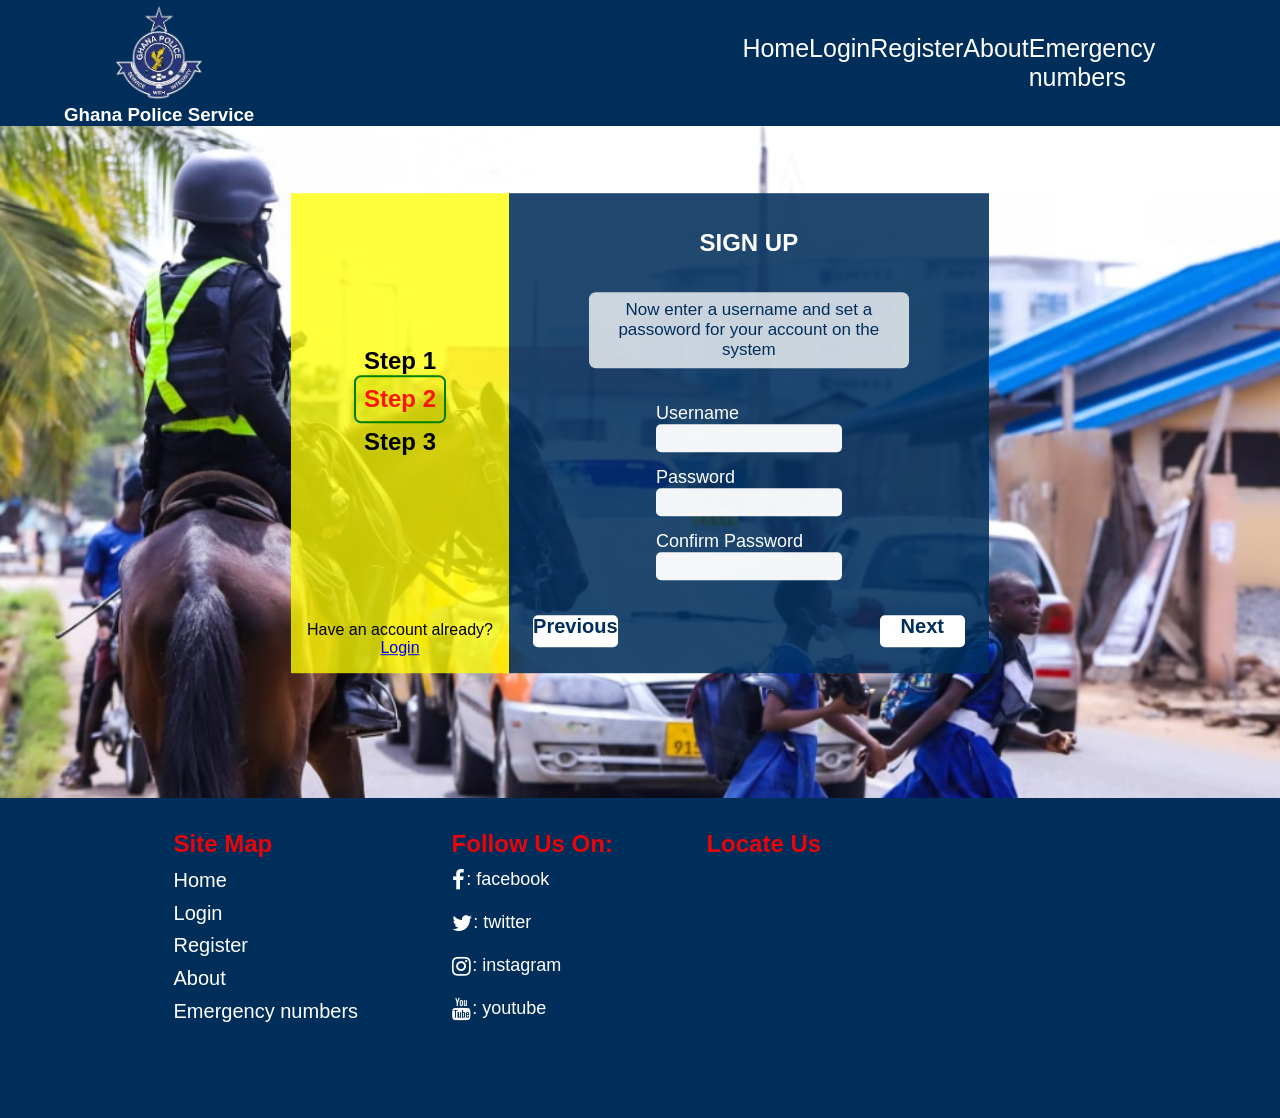
<file: initial_pages/register_pages/register2.html>
<!DOCTYPE html>
<html lang="en">

<head>
    <link rel="stylesheet" href="../../scss/style.css">
    <link rel="stylesheet" href="../../css/font-awesome.min.css">
    <link rel="stylesheet" href="../../scss/initial_pages_scss/_login.scss">
    <meta charset="UTF-8">
    <meta http-equiv="X-UA-Compatible" content="IE=edge">
    <meta name="viewport" content="width=device-width, initial-scale=1.0">
    <title>Register Step2</title>
    <link rel="icon" href=".././img/CropCrop/police_barge-used.png" type="image/icon type">
</head>

<body>
    <header>
        <nav>
            <a href="../../index.html">
                <section class="logo">
                    <img src="../../img/CropCrop/police_barge-used.png" alt="police logo">
                    <h1>Ghana Police Service</h1>
                </section>
            </a>
            <ul>
                <a href="../../index.html">
                    <li>Home</li>
                </a>
                <a href="../login.html">
                    <li>Login</li>
                </a>
                <a href="./register1.html">
                    <li>Register</li>
                </a>
                <a href="../about.html">
                    <li>About</li>
                </a>
                <a href="../emergency.html">
                    <li>Emergency numbers</li>
                </a>
            </ul>
        </nav>
    </header>
    <div class="page_body">

        <div class="register_box">
            <div class="register_sidebar">
                <section class="steps_section">
                    <h2>Step 1</h2>
                    <h2 class="active_step">Step 2</h2>
                    <h2>Step 3</h2>
                </section>
                    <p class="reg_signup_link">Have an account already? <a href="">Login</p></a>
                
            </div>
            

                 <!-- <form class="register_form" action="../processor.html" method="POST"> -->
                <form class="register1_form">
                    <div class="heading_label">
                        <h2>SIGN UP</h2>
                    </div>

                    <div class="user_text">
                        <p>Now enter a username and set a passoword for your account on the system</p>
                    </div>

                <div class="user_container">
                    <div class="insider">
                        <label for="username">Username</label>
                        <input type="text" name="username" />
                    </div>

                    <div class="insider">
                        <label for="password">Password</label>
                        <input type="password" name="password" />
                    </div>
                        
                    <div class="insider">
                        <label for="cpassword">Confirm Password</label>
                        <input type="password" name="cpassword" />
                    </div>
                </div>
                
            <div class="direct_container">
                <a href="./register1.html"><div class="step2_button">Previous</div></a>

                <a href="./register3.html"><div class="step2_button">Next</div></a>
            </div>      
        </form>

        </div>
    </div>
    <footer>
        <section class="sitemap">
            <h2>Site Map</h2>
            <ul>
                <a href="../../index.html">
                    <li>Home</li>
                </a>
                <a href="../login.html">
                    <li>Login</li>
                </a>
                <a href="./register1.html">
                    <li>Register</li>
                </a>
                <a href="../about.html">
                    <li>About</li>
                </a>
                <a href="../emergency.html">
                    <li>Emergency numbers</li>
                </a>
            </ul>
        </section>
        <section class="social">
            <h2>Follow Us On:</h2>

            <a href="https://www.facebook.com/GhPoliceService/">
                <div class="link_item"><i class="fa fa-facebook" aria-hidden="true"></i>
                    <p> : facebook</p>
                </div>
            </a>
            <a href="https://twitter.com/GhPoliceService/">
                <div class="link_item"><i class="fa fa-twitter" aria-hidden="true"></i>
                    <p>: twitter</p>
                </div>
            </a>
            <a href="https://www.instagram.com/ghpoliceservice/">
                <div class="link_item"><i class="fa fa-instagram" aria-hidden="true"></i>
                    <p> : instagram</p>
                </div>
            </a>
            <a href="https://www.youtube.com/channel/UCy3jXFdDPuYmW2jy1bJAKfA">
                <div class="link_item"><i class="fa fa-youtube" aria-hidden="true"></i>
                    <p> : youtube</p>
                </div>
            </a>
        </section>
        <section class="footer_map">
            <h2>Locate Us</h2>
            <iframe src="https://www.google.com/maps/embed?pb=!1m18!1m12!1m3!1d3970.9735558734865!2d-0.1888890857310853!3d5.570927595960935!2m3!1f0!2f0!3f0!3m2!1i1024!2i768!4f13.1!3m3!1m2!1s0xfdf9a7d588b5833%3A0xb1138c9b28557412!2sGhana%20Police%20Headquarters!5e0!3m2!1sen!2sgh!4v1654725275138!5m2!1sen!2sgh" width="400" height="200" style="border:0;" allowfullscreen="" loading="lazy" referrerpolicy="no-referrer-when-downgrade"></iframe>
        </section>
    </footer>
</body>

</html>
</file>
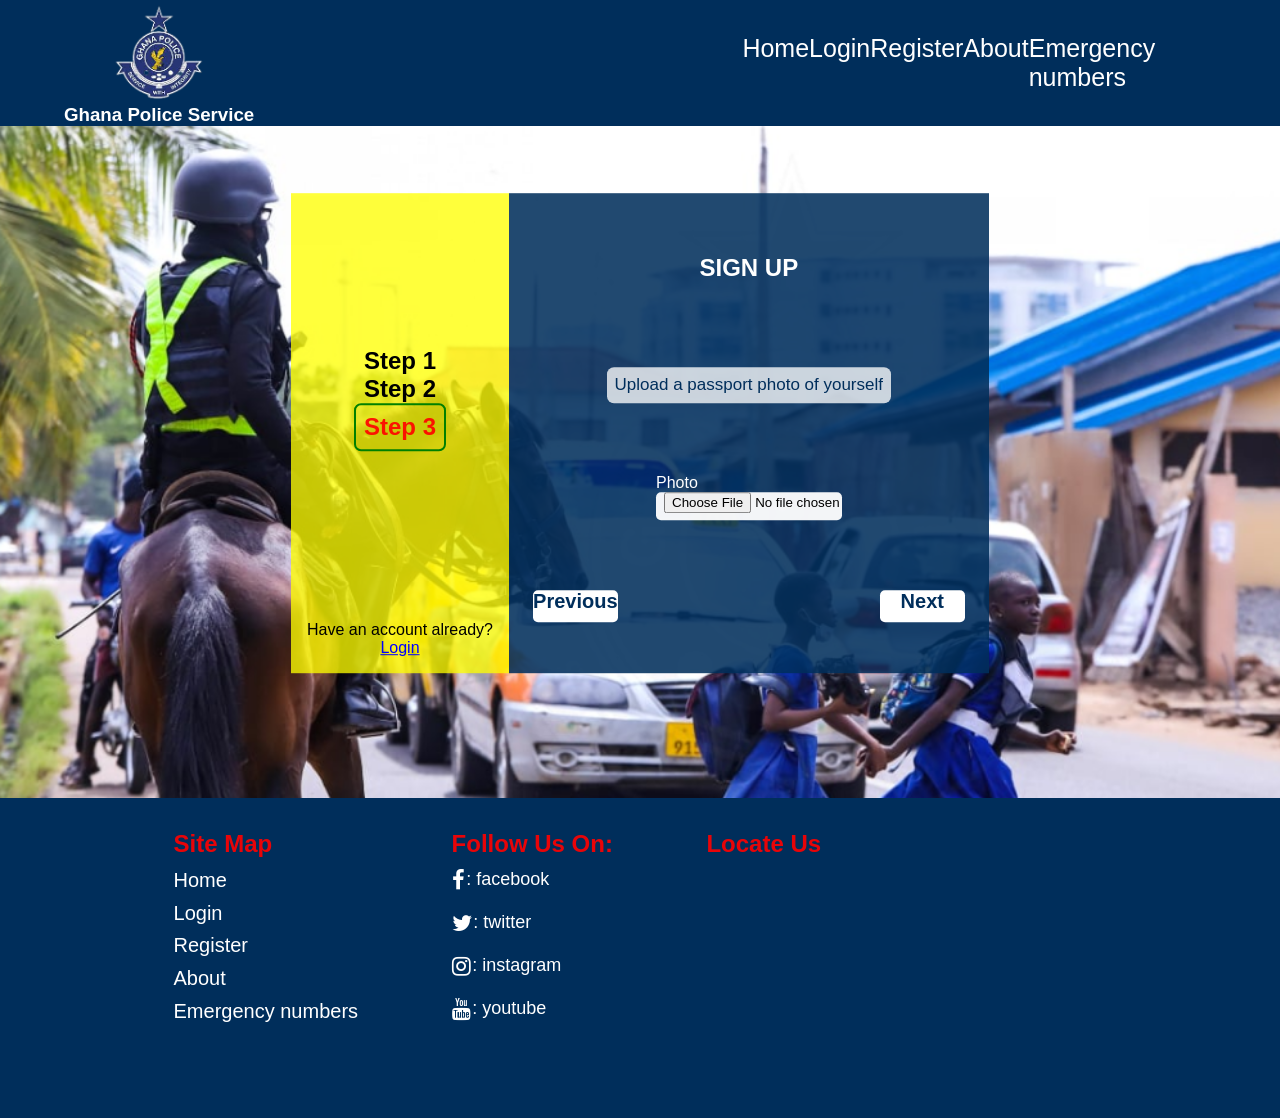
<file: initial_pages/register_pages/register3.html>
<!DOCTYPE html>
<html lang="en">

<head>
    <link rel="stylesheet" href="../../scss/style.css">
    <link rel="stylesheet" href="../../css/font-awesome.min.css">
    <link rel="stylesheet" href="../../scss/initial_pages_scss/_login.scss">
    <meta charset="UTF-8">
    <meta http-equiv="X-UA-Compatible" content="IE=edge">
    <meta name="viewport" content="width=device-width, initial-scale=1.0">
    <title>Register Step2</title>
    <link rel="icon" href=".././img/CropCrop/police_barge-used.png" type="image/icon type">
</head>

<body>
    <header>
        <nav>
            <a href="../../index.html">
                <section class="logo">
                    <img src="../../img/CropCrop/police_barge-used.png" alt="police logo">
                    <h1>Ghana Police Service</h1>
                </section>
            </a>
            <ul>
                <a href="../../index.html">
                    <li>Home</li>
                </a>
                <a href="../login.html">
                    <li>Login</li>
                </a>
                <a href="./register1.html">
                    <li>Register</li>
                </a>
                <a href="../about.html">
                    <li>About</li>
                </a>
                <a href="../emergency.html">
                    <li>Emergency numbers</li>
                </a>
            </ul>
        </nav>
    </header>
    <div class="page_body">

        <div class="register_box">
            <div class="register_sidebar">
                <section class="steps_section">
                    <h2>Step 1</h2>
                    <h2>Step 2</h2>
                    <h2 class="active_step">Step 3</h2>
                </section>
                    <p class="reg_signup_link">Have an account already? <a href="">Login</p></a>
                
            </div>
            

            <!-- <form class="register_form" action="..processor.html" method="POST"> -->
            <form class="register1_form">
                <div class="heading_label">
                    <h2>SIGN UP</h2>
                </div>

                <div class="user_text">
                    <p>Upload a passport photo of yourself</p>
                </div>

                <div class="insider">
                    <label for="photo">Photo</label>
                    <input type="file" name="photo" />
                </div>

                <div class="direct_container">
                    <a href="./register2.html"><div class="step2_button">Previous</div></a>

                    <a href="../login.html"><div   class="step2_button">Next</div></a>
                </div>
            </form>

        </div>
    </div>
    <footer>
        <section class="sitemap">
            <h2>Site Map</h2>
            <ul>
                <a href="../../index.html">
                    <li>Home</li>
                </a>
                <a href="../login.html">
                    <li>Login</li>
                </a>
                <a href="./register1.html">
                    <li>Register</li>
                </a>
                <a href="../about.html">
                    <li>About</li>
                </a>
                <a href="../emergency.html">
                    <li>Emergency numbers</li>
                </a>
            </ul>
        </section>
        <section class="social">
            <h2>Follow Us On:</h2>

            <a href="https://www.facebook.com/GhPoliceService/">
                <div class="link_item"><i class="fa fa-facebook" aria-hidden="true"></i>
                    <p> : facebook</p>
                </div>
            </a>
            <a href="https://twitter.com/GhPoliceService/">
                <div class="link_item"><i class="fa fa-twitter" aria-hidden="true"></i>
                    <p>: twitter</p>
                </div>
            </a>
            <a href="https://www.instagram.com/ghpoliceservice/">
                <div class="link_item"><i class="fa fa-instagram" aria-hidden="true"></i>
                    <p> : instagram</p>
                </div>
            </a>
            <a href="https://www.youtube.com/channel/UCy3jXFdDPuYmW2jy1bJAKfA">
                <div class="link_item"><i class="fa fa-youtube" aria-hidden="true"></i>
                    <p> : youtube</p>
                </div>
            </a>
        </section>
        <section class="footer_map">
            <h2>Locate Us</h2>
            <iframe src="https://www.google.com/maps/embed?pb=!1m18!1m12!1m3!1d3970.9735558734865!2d-0.1888890857310853!3d5.570927595960935!2m3!1f0!2f0!3f0!3m2!1i1024!2i768!4f13.1!3m3!1m2!1s0xfdf9a7d588b5833%3A0xb1138c9b28557412!2sGhana%20Police%20Headquarters!5e0!3m2!1sen!2sgh!4v1654725275138!5m2!1sen!2sgh" width="400" height="200" style="border:0;" allowfullscreen="" loading="lazy" referrerpolicy="no-referrer-when-downgrade"></iframe>
        </section>
    </footer>
</body>

</html>
</file>
<file: scss/style.css>
@import "../awesome_font/font-awesome.min.css";
* {
  margin: 0;
  padding: 0;
  box-sizing: border-box;
}

body {
  background-color: white;
}

header {
  width: 100%;
  height: auto;
}

.caption_container {
  display: flex;
  justify-content: center;
  align-items: center;
}
.caption_container h1 {
  display: flex;
  justify-content: center;
  align-items: center;
  font-size: 5.2rem;
  background: rgba(255, 0, 0, 0.911);
  width: 100%;
  padding: 0.7rem;
  -webkit-animation-name: colorchange;
          animation-name: colorchange;
  -webkit-animation-duration: 20s;
          animation-duration: 20s;
  -webkit-animation-iteration-count: infinite;
          animation-iteration-count: infinite;
}

.index_body {
  width: 100%;
  color: green;
  padding-top: 5rem;
}

.log_container {
  background-color: red;
  width: 40rem;
  height: 50rem;
  color: white;
}
.log_container .log1 {
  background: pink;
}

.header_img img {
  width: 100%;
  filter: saturate(150%);
  outline: none;
}

@-webkit-keyframes colorchange {
  0% {
    color: white;
  }
  25% {
    color: Yellow;
  }
  50% {
    color: white;
  }
  75% {
    color: yellow;
  }
  100% {
    color: white;
  }
}

@keyframes colorchange {
  0% {
    color: white;
  }
  25% {
    color: Yellow;
  }
  50% {
    color: white;
  }
  75% {
    color: yellow;
  }
  100% {
    color: white;
  }
}
nav {
  background: #002e5b;
  color: white;
  height: 22%;
  display: flex;
  justify-content: space-between;
  align-items: center;
}
nav ul {
  margin-right: 4rem;
  display: flex;
  justify-content: space-around;
  width: 37%;
  font-size: 25px;
}
nav ul a {
  color: white;
  text-decoration: none;
}
nav li {
  display: flex;
  align-items: center;
}
nav li:hover {
  color: red;
}
nav a {
  color: white;
  text-decoration: none;
}
nav .logo {
  margin-left: 4rem;
  display: flex;
  flex-direction: column;
  justify-content: center;
  align-items: center;
}
nav .logo img {
  width: 6.5rem;
  height: 6.5rem;
}
nav .logo h1 {
  font-weight: 700;
}
nav .active_page {
  border-bottom: 1px solid white;
}

footer {
  display: flex;
  justify-content: space-evenly;
  background: #002e5b;
  height: 20rem;
  padding: 2rem 5rem;
}
footer h2 {
  color: rgba(255, 0, 0, 0.911);
  margin-bottom: 0.7rem;
}

.sitemap ul {
  font-size: 20px;
}
.sitemap li {
  display: flex;
  flex-direction: column;
  margin-bottom: 0.6rem;
}
.sitemap li:hover {
  color: rgba(255, 0, 0, 0.911);
}
.sitemap a {
  color: white;
  text-decoration: none;
}

.social i {
  margin-bottom: 0.6rem;
  font-size: 22px;
}
.social a {
  color: White;
  display: flex;
  text-decoration: none;
}

.link_item {
  display: flex;
  margin-bottom: 0.7rem;
}
.link_item:hover {
  color: rgba(255, 0, 0, 0.911);
}
.link_item p {
  margin-left: 0.1rem;
  font-size: 18px;
}

.page_body {
  height: 42rem;
  background-image: url("../../img/Cap3.PNG");
  background-repeat: no-repeat;
  background-size: cover;
}

.login_form {
  height: 30rem;
  width: 23rem;
  background: rgba(0, 46, 91, 0.87);
  border-radius: 7px;
  margin-bottom: 9rem;
  display: flex;
  flex-direction: column;
  justify-content: space-around;
  align-items: center;
  transform: translate(135%, 18%);
}
.login_form img {
  margin-top: 18px;
  height: 90px;
  width: 90px;
}
.login_form .login_label {
  margin-top: -38px;
  font-size: 24px;
  color: yellow;
  font-weight: 700;
}
.login_form .items {
  margin-top: -25px;
  margin-bottom: 15px;
  display: flex;
  flex-direction: column;
}
.login_form .items input::-moz-placeholder {
  color: black;
}
.login_form .items input:-ms-input-placeholder {
  color: black;
}
.login_form .items input::placeholder {
  color: black;
}
.login_form .items input {
  height: 28px;
  width: 18rem;
  border: 0;
  background: white;
  color: black;
  padding-left: 0.5rem;
  border-radius: 5px;
  outline: none;
}
.login_form .items label {
  color: white;
  font-size: 18px;
}
.login_form .control_container {
  width: 100%;
  display: flex;
  justify-content: space-evenly;
  align-items: center;
  font-size: 15px;
  margin-top: -30px;
}
.login_form .checkbox {
  accent-color: yellow;
}
.login_form .checkbox label {
  color: white;
}
.login_form .forgot a {
  color: white;
  text-decoration: none;
}
.login_form .forgot a:hover {
  color: yellow;
}
.login_form .btn {
  background: white;
  padding: 6px 18px;
  border-radius: 9px;
  color: #002e5b;
  margin-top: -6px;
  margin-bottom: 18px;
  font-size: 20px;
  font-weight: 700;
  font-family: "Segoe UI", Tahoma, Geneva, Verdana, sans-serif;
}
.login_form .btn:hover {
  color: white;
  background: #002e5b;
}
.login_form .signup_link p {
  color: white;
}
.login_form .signup_link a {
  color: yellow;
}
.login_form .signup_link a:hover {
  color: rgba(255, 0, 0, 0.911);
}

.register_box {
  width: auto;
  height: 30rem;
  display: flex;
  justify-content: center;
  align-items: center;
  transform: translate(0%, 14%);
  border-radius: 17px;
}

.register_sidebar {
  width: 17%;
  height: 30rem;
  background: rgba(255, 255, 0, 0.77);
  display: flex;
  flex-direction: column;
  justify-content: center;
  align-items: center;
}
.register_sidebar .steps_section {
  height: 7.5rem;
  margin-top: auto;
  display: flex;
  flex-direction: column;
  justify-content: space-between;
  align-items: center;
}
.register_sidebar :last-child {
  margin-top: auto;
  margin-bottom: 1rem;
}
.register_sidebar .reg_signup_link {
  text-align: center;
  color: black;
  font-weight: 300;
}
.register_sidebar .reg_signup_link a {
  color: blue;
}
.register_sidebar .reg_signup_link a:hover {
  color: rgba(255, 0, 0, 0.911);
}

.active_step {
  color: rgba(255, 0, 0, 0.911);
  border: 2px solid green;
  padding: 0.5rem;
  border-radius: 7px;
  margin-bottom: 5px;
}

.register1_form {
  display: flex;
  flex-direction: column;
  justify-content: space-around;
  align-items: center;
  height: 30rem;
  width: 30rem;
  background: rgba(0, 46, 91, 0.87);
  color: white;
  padding: 1rem 5rem;
}
.register1_form input {
  width: 11.6rem;
  height: 28px;
  border: 0;
  background: rgba(255, 255, 255, 0.95);
  color: black;
  padding-left: 0.5rem;
  border-radius: 5px;
}
.register1_form .insider {
  display: flex;
  flex-direction: column;
}
.register1_form .heading_label {
  margin-top: 10px;
  margin-bottom: 15px;
  text-align: center;
  color: rgba(255, 0, 0, 0.911);
  color: white;
  font-weight: 700;
}
.register1_form .container_items {
  display: flex;
  gap: 1.5rem;
  margin-bottom: 0.7rem;
  font-size: 18px;
}
.register1_form .gender {
  padding: 0.2rem;
  background: rgba(52, 153, 52, 0.767);
  display: flex;
  flex-direction: column;
  justify-content: center;
  border-radius: 5px;
}
.register1_form .gender p {
  margin-bottom: 5px;
}
.register1_form .gender .radio_btn {
  width: 11rem;
  display: flex;
  justify-content: space-between;
}
.register1_form .gender .radio_btn p {
  margin-left: -20px;
}
.register1_form .gender .radio_btn input {
  width: 1.2rem;
  height: 1.2rem;
  accent-color: yellow;
}
.register1_form .Rcombo_box {
  padding: 4px;
  width: 11.6rem;
  height: 1.8rem;
  background: rgba(52, 153, 52, 0.767);
  color: white;
  font-weight: 600;
  border-radius: 5px;
}
.register1_form .step1_button {
  text-align: center;
  margin: 10px 0 10px 19.4rem;
  width: 85px;
  height: 2rem;
  background: white;
  border-radius: 5px;
  border: none;
  color: #002e5b;
  font-size: 20px;
  font-weight: 700;
  font-family: "Segoe UI", Tahoma, Geneva, Verdana, sans-serif;
}
.register1_form .step1_button:hover {
  color: white;
  background: #002e5b;
  border: 1px solid white;
}
.register1_form a {
  text-decoration: none;
}

.direct_container {
  width: 27rem;
  display: flex;
  justify-content: space-between;
  align-items: center;
}

.user_container {
  height: 13rem;
  display: flex;
  flex-direction: column;
  justify-content: space-evenly;
  align-items: center;
  font-size: 18px;
}

.user_text {
  font-size: 17px;
  padding: 0.5rem;
  color: #002e5b;
  background: rgba(255, 255, 255, 0.774);
  text-align: center;
  border-radius: 7px;
}

.checkbox0 {
  display: flex;
  font-size: 14px;
  gap: 0.1rem;
}
.checkbox0 input {
  height: 14px;
  width: 14px;
}

.step2_button {
  text-align: center;
  width: 85px;
  height: 2rem;
  background: white;
  border-radius: 5px;
  border: none;
  color: #002e5b;
  font-size: 20px;
  font-weight: 700;
  font-family: "Segoe UI", Tahoma, Geneva, Verdana, sans-serif;
}
.step2_button:hover {
  color: white;
  background: #002e5b;
  border: 1px solid white;
}

.profilePic_container {
  display: flex;
  justify-content: center;
  align-items: center;
  width: 8rem;
  height: 8rem;
  background: white;
}

.about_body {
  background: white;
  width: auto;
  height: auto;
  color: black;
  display: flex;
  flex-direction: column;
}

.about_heading {
  color: #002e5b;
  background: rgba(255, 255, 0, 0.938);
  height: 21rem;
  width: 100%;
  font-size: 80px;
  font-weight: 900;
  display: flex;
  flex-direction: column;
  justify-content: center;
  align-items: center;
}

.section_text {
  background: rgba(245, 222, 179, 0.459);
  padding: 2.5rem 20rem;
  font-size: 22px;
  font-family: "Segoe UI", Tahoma, Geneva, Verdana, sans-serif;
  font-weight: 600;
}
.section_text section {
  margin-bottom: 2rem;
}
.section_text section ul {
  margin-top: 1rem;
  margin-left: 1.5rem;
}
.section_text section h2 {
  color: red;
}

.emergency_body {
  background: rgba(245, 222, 179, 0.459);
  width: auto;
  height: 35em;
  height: auto;
  color: black;
  display: flex;
  flex-direction: column;
}

.emer_report {
  margin: 3rem 0;
  padding: 2rem;
  line-height: 1.5rem;
  width: 35rem;
  background: rgb(0, 46, 92);
  translate: 70%;
}
.emer_report label {
  color: white;
  font-size: 18px;
}
.emer_report h2 {
  color: red;
  text-align: center;
  margin-bottom: 1.5rem;
}
.emer_report .grid_container {
  display: grid;
  grid-template-columns: auto auto;
  justify-content: center;
  -moz-column-gap: 1rem;
       column-gap: 1rem;
}
.emer_report .r_content {
  display: flex;
  flex-direction: column;
}
.emer_report .des_container {
  margin-top: 1rem;
  width: 31rem;
}
.emer_report .des_container textarea {
  resize: none;
  padding: 0.5rem 0.6rem;
}
.emer_report .emer_button {
  float: right;
  margin: 0.5rem 0 0.5rem 1rem;
  background: red;
  color: white;
  padding: 0.5rem;
}

.emergency_heading {
  color: #002e5b;
  background: rgba(255, 255, 0, 0.938);
  height: 60%;
  height: 21rem;
  width: 100%;
  font-size: 80px;
  font-weight: 900;
  text-align: justify;
  display: flex;
  flex-direction: column;
  justify-content: center;
  align-items: center;
}

.emergency_next {
  margin-top: 10rem;
  display: flex;
  align-items: center;
  justify-content: center;
  background: yellow;
  color: rgb(0, 46, 92);
  width: 30rem;
  height: 4rem;
  font-size: 35px;
  font-weight: 900;
  translate: 90%;
}

.emergency_text {
  padding: 2rem 8rem;
  font-size: 20px;
  font-family: "Segoe UI", Tahoma, Geneva, Verdana, sans-serif;
  font-weight: 600;
}

img {
  float: right;
}

.emer_container {
  height: auto;
  display: flex;
  flex-direction: column;
  justify-content: center;
  align-items: center;
  margin-bottom: 5rem;
  gap: 2.5rem;
}

.emer1_items {
  margin-top: 1.5rem;
  background-image: url(./../../img/Cap4.PNG);
  height: 32em;
  width: 70rem;
  border-radius: 5px;
  display: flex;
  flex-direction: column;
  justify-content: center;
  align-items: center;
  border: 1px solid blue;
}

.emer2_items {
  background-image: url(./../../img/fire_background.png);
  height: 32em;
  width: 70rem;
  border-radius: 5px;
  display: flex;
  flex-direction: column;
  justify-content: center;
  align-items: center;
  border: 1px solid brown;
}

.emer3_items {
  background-image: url(./../../img/CropCrop/Ambulances8.PNG);
  height: 32em;
  width: 70rem;
  border-radius: 5px;
  display: flex;
  flex-direction: column;
  justify-content: center;
  align-items: center;
  border: 1px solid green;
}

.inside_box {
  height: 24rem;
  width: 39rem;
  background: rgba(0, 46, 91, 0.87);
  border-radius: 7px;
  display: flex;
  flex-direction: column;
  justify-content: center;
  align-items: center;
}
.inside_box img {
  height: 100px;
  width: 100px;
}
.inside_box h1 {
  color: yellow;
  background: red;
  width: 10rem;
  height: 6rem;
  font-size: 80px;
  display: flex;
  flex-direction: column;
  justify-content: center;
  align-items: center;
}
.inside_box .service_name {
  display: flex;
  justify-content: center;
  align-items: center;
}
.inside_box .service_name h2 {
  color: white;
  font-size: 25px;
  font-weight: 700;
}

.user_body .active_page {
  border: 4px solid black;
}
.user_body .page_title {
  background-color: rgba(3, 14, 59, 0.932);
  color: white;
  width: 11rem;
  text-align: center;
  margin-top: 10rem;
  margin-left: 26rem;
  border-radius: 30px;
  padding: 0.8rem;
  font-weight: 700;
  font-size: 18px;
}

.left-content {
  position: fixed;
  width: 26%;
  height: 45rem;
}
.left-content .user_sidebar {
  display: flex;
  flex-direction: column;
  justify-content: space-between;
  align-items: center;
  background: rgba(0, 46, 91, 0.9);
  width: 100%;
  height: 40.8rem;
}
.left-content .user_sidebar .User_dashLabel {
  color: rgba(255, 255, 255, 0.877);
  margin-bottom: -6rem;
  margin-top: 5.5rem;
}
.left-content .user_sidebar hr {
  width: 18rem;
  margin-bottom: -12rem;
  margin-top: 2.5rem;
}
.left-content .user_sidebar .sidebar_inner {
  margin-top: 11rem;
  color: black;
  display: flex;
  flex-direction: column;
  justify-content: space-around;
  align-items: center;
  height: 22rem;
  height: auto;
  gap: 1.2rem;
}
.left-content .user_sidebar .sidebar_inner a {
  text-decoration: none;
  color: black;
}
.left-content .user_sidebar .sidebar_inner .side_item {
  padding: 0.4rem 0.7rem;
  background: white;
  border-radius: 7px;
  width: 16rem;
  height: 3rem;
  display: flex;
  flex-direction: row-reverse;
  justify-content: flex-end;
  gap: 0.7rem;
}
.left-content .user_sidebar .sidebar_inner .side_item .icon i {
  margin-top: 4px;
  font-size: 20px;
  padding-left: 3px;
}
.left-content .user_sidebar .sidebar_inner .side_item:hover {
  color: white;
  background: rgba(0, 0, 0, 0.61);
}
.left-content .user_sidebar a {
  text-decoration: none;
}
.left-content .user_sidebar .logout_item {
  color: red;
  display: flex;
  background: white;
  font-weight: 700;
  font-size: 16.5px;
  border-radius: 4px;
  bottom: auto;
  margin-bottom: 0.5rem;
  padding: 0.5rem;
}
.left-content .user_sidebar .logout_item i {
  margin-top: 1px;
  margin-left: 6px;
}
.left-content .user_sidebar .logout_item:hover {
  color: white;
  background: rgba(255, 0, 0, 0.801);
}

.main_container {
  float: right;
  height: 70rem;
  width: 74%;
}
.main_container .welcome-msg {
  position: fixed;
  background: rgb(255, 0, 0);
  color: yellow;
  display: flex;
  justify-content: center;
  align-items: center;
  height: 8rem;
  font-size: 30px;
  width: 75%;
  z-index: 100;
}
.main_container .main_content {
  padding: 0 3rem;
  margin-top: 2rem;
  margin-bottom: 2rem;
}

.news_container .news_item {
  color: blue;
}
.news_container .news_item .news_title {
  text-align: center;
  font-weight: 600;
  color: red;
}
.report_form {
  margin-top: 1.5rem;
  margin-bottom: 2rem;
  padding: 2rem 4rem;
  background: yellow;
  width: 45rem;
  height: 59rem;
  translate: 15%;
  border-radius: 9px;
  border: 1px solid rgba(0, 46, 91, 0.938);
}
.report_form .title {
  color: red;
  font-size: 19px;
  font-weight: 600;
  margin-top: 1.5rem;
}

.section_part_grid {
  padding-left: 1.2rem;
  width: 34rem;
  display: grid;
  grid-template-columns: auto auto;
}

.grid_item {
  margin-top: 1rem;
}
.grid_item input {
  width: 15rem;
  height: 1.9rem;
  border-radius: 7px;
  padding-left: 0.5rem;
}

.label_position {
  display: flex;
  flex-direction: column;
}

.crime_info_container {
  margin-left: 1.38rem;
  margin-top: 1rem;
}

.combo_box {
  padding: 4px;
  width: 14.8rem;
  height: 1.8rem;
  background: rgba(0, 46, 91, 0.938);
  color: white;
  border-radius: 5px;
}

.desc_box {
  margin-top: 1rem;
  margin-left: 0.19rem;
}
.desc_box #description_box {
  width: 30rem;
  height: 12rem;
  padding: 0.5rem 0.5rem;
  resize: none;
  border: 2px solid rgba(0, 46, 91, 0.938);
}

.attachment_box {
  color: white;
  background: rgba(0, 46, 91, 0.938);
  gap: 1rem;
  width: 30rem;
  text-align: left;
  padding: 3px 3px 5px 1rem;
}
.attachment_box span {
  font-weight: 600;
}

.witnesses {
  margin-top: 0.8rem;
  margin-left: 1.9rem;
}
.witnesses .checkb {
  margin-left: 1rem;
  margin-top: 0.5rem;
  margin-bottom: 1rem;
  display: flex;
  gap: 1rem;
}

.wit {
  margin-left: 0.8rem;
  margin-left: 1px;
}

.witness_info_box {
  width: 30rem;
  height: 12rem;
  padding: 0.5rem 0.5rem;
  resize: none;
  border: 2px solid rgba(0, 46, 91, 0.938);
}

.rbutton {
  margin: 1rem 4.8rem 1rem 0rem;
  float: right;
  background: rgba(0, 46, 91, 0.938);
  color: white;
  font-weight: 600;
  font-size: 16px;
  padding: 0.8rem;
  border-radius: 8px;
}
.rbutton :hover {
  background: white;
  color: rgba(0, 46, 91, 0.938);
  font-size: 10px;
}

.border_wrap {
  border: 1px solid red;
  height: auto;
  width: 50rem;
  border-radius: 8px;
  padding: 1rem;
  translate: 7%;
}
.border_wrap h1 {
  color: rgb(0, 46, 92);
}
.border_wrap h1 hr {
  width: 65px;
  color: rgb(0, 46, 92);
}
.border_wrap section {
  display: flex;
  flex-direction: column;
  margin-top: 2rem;
}
.border_wrap section .question {
  background: rgb(0, 46, 92);
  color: white;
  height: 45px;
  padding: 0.8rem 0 0.8rem 0.5rem;
  font-weight: 600;
  font-size: 20px;
}
.border_wrap section .answer {
  padding: 0.5rem 0.5rem;
  font-size: 18.5px;
}

.adminSignUp_body {
  background: white;
}
.adminSignUp_body form {
  background: rgb(0, 46, 92);
  color: white;
  width: 23rem;
  height: 25rem;
  translate: 127% 20%;
  border-radius: 15px;
}
.adminSignUp_body form .form_name h2 {
  color: yellow;
  background: red;
}
.adminSignUp_body form h2 {
  color: red;
  text-align: center;
  padding-top: 3rem;
}
.adminSignUp_body form .create_container {
  margin-top: 2rem;
  display: flex;
  flex-direction: column;
  align-items: center;
  justify-content: center;
  gap: 7px;
}
.adminSignUp_body form .create_container label {
  font-size: 20px;
  margin-right: 9rem;
}
.adminSignUp_body form .create_container .createInput {
  width: 15rem;
  height: 1.8rem;
  border-radius: 10px;
  padding: 5px;
}
.adminSignUp_body form .create_container .createInput:placeholder {
  color: red;
  padding: 5px;
}
.adminSignUp_body form .createButton {
  float: right;
  background: white;
  color: rgb(0, 46, 92);
  font-size: 19px;
  margin-right: 4.1rem;
  margin-top: 10px;
  padding: 4px;
  border-radius: 7px;
  font-weight: 600;
}

.adminLogin_body {
  background: whitesmoke;
}
.adminLogin_body .form_name {
  color: yellow;
  background: red;
  border: 2px solid #002e5b;
  height: 3rem;
  width: 22rem;
  translate: 143% 143%;
  text-align: center;
}
.adminLogin_body .form_name h2 {
  font-size: 35px;
  padding-top: 0.1rem;
}
.adminLogin_body form {
  background: #002e5b;
  height: 27rem;
  width: 22rem;
  translate: 143% 16%;
  display: flex;
  flex-direction: column;
  justify-content: center;
  align-items: center;
}
.adminLogin_body form .inner_top {
  display: flex;
  flex-direction: column;
  justify-content: center;
  align-items: center;
}
.adminLogin_body form .inner_top h1 {
  color: white;
  margin-top: 5px;
}
.adminLogin_body form .inner_top .icon_container {
  margin-top: 0.7rem;
  background: white;
  color: black;
  height: 4rem;
  width: 4rem;
  display: flex;
  justify-content: center;
  align-items: center;
  border-radius: 50%;
}
.adminLogin_body form .inner_top .icon_container i {
  margin-bottom: 3px;
  font-size: 3.5rem;
}
.adminLogin_body form .inner_middle {
  margin-top: 2rem;
  gap: 1rem;
}
.adminLogin_body form .inner_middle .wrap {
  display: flex;
  flex-direction: column;
  margin-bottom: 1rem;
}
.adminLogin_body form .inner_middle .wrap label {
  color: white;
  font-size: 18px;
}
.adminLogin_body form .inner_middle .wrap input {
  height: 2.2rem;
  width: 16rem;
  border-radius: 7px;
  padding-left: 0.5rem;
  font-size: 17px;
}
.adminLogin_body form .inner_bottom {
  display: flex;
  flex-direction: column;
  justify-content: center;
  align-items: center;
  gap: 2.5rem;
}
.adminLogin_body form .inner_bottom :hover {
  color: white;
  background: rgb(0, 46, 91);
}
.adminLogin_body form .inner_bottom button {
  margin-top: 0.5rem;
  color: rgb(0, 46, 91);
  height: 2.3rem;
  width: 5.5rem;
  font-size: 20px;
  font-weight: 600;
  border-radius: 6px;
}
.adminLogin_body form .inner_bottom a {
  color: yellow;
  text-decoration: none;
}

* {
  margin: 0;
  padding: 0;
  box-sizing: border-box;
  font-family: sans-serif;
}

.admin_body {
  background: white;
}

.sidebar {
  position: fixed;
  background: rgba(0, 46, 91, 0.9);
  width: 27%;
  height: 40.91rem;
  display: flex;
  flex-direction: column;
  justify-content: center;
  align-items: center;
}
.sidebar .admin_profile_container {
  margin: 2rem 0 0 0;
  height: 4rem;
  width: 100%;
  display: flex;
}
.sidebar .admin_profile_container .admin_pic {
  width: 2.7rem;
  height: 2.7rem;
  margin-left: 0.7rem;
  margin-right: 0.7rem;
  background: white;
  border-radius: 50%;
}
.sidebar .admin_profile_container .admin_pic .admin_img1 {
  display: inline-block;
  height: 2rem;
  width: 2rem;
  margin-top: 3px;
}
.sidebar .admin_profile_container .admin_pic .rounded_online {
  position: absolute;
  z-index: 1;
  display: inline;
  height: 13px;
  width: 13px;
  border-radius: 80%;
  background: green;
  border: 2px solid white;
  margin-left: 30px;
  margin-top: 25px;
}
.sidebar .admin_profile_container .admin_profiletext_container {
  display: flex;
  flex-direction: column;
  color: red;
  font-size: 16px;
}
.sidebar .admin_profile_container i {
  margin-left: 0.5rem;
  color: red;
}
.sidebar .admin_profile_container i:hover {
  color: white;
}
.sidebar .admin_dashlabel_text {
  color: rgba(255, 255, 255, 0.8784313725);
  font-size: 20px;
  margin-top: 1rem;
  text-align: center;
  font-weight: 700;
}
.sidebar .dropdown_menu {
  display: none;
}
.sidebar .dropdown_menu {
  display: block;
  position: absolute;
  left: 4.5rem;
  top: 23%;
  background: black;
}
.sidebar .dropdown_menu ul {
  display: none;
  margin: 10px;
  width: 12rem;
}
.sidebar .dropdown_menu ul li {
  width: 4rem;
  list-style: none;
  transition: all 0.3s;
}
.sidebar .dropdown_menu ul li a {
  color: white;
  text-decoration: none;
}
.sidebar .dropdown_menu ul li :hover {
  color: red;
  display: block;
  position: absolute;
  left: 4.5rem;
  top: 23%;
  background: black;
  background: green;
}
.sidebar .navi-container {
  display: flex;
  flex-direction: column;
  justify-content: center;
  align-items: center;
  font-family: "Segoe UI", Tahoma, Geneva, Verdana, sans-serif;
}
.sidebar .navi-container a {
  color: rgba(0, 46, 91, 0.966);
}
.sidebar .navi-container .navi_item {
  background: white;
  color: rgba(0, 46, 91, 0.966);
  margin: 0.7rem;
  width: 18.5rem;
  line-height: 3.4rem;
  border-radius: 7px;
}
.sidebar .navi-container .navi_item .navi_a {
  text-decoration: none;
  display: flex;
  flex-direction: row-reverse;
  justify-content: flex-end;
  gap: 0.1rem;
}
.sidebar .navi-container .navi_item .navi_a .admin_icon {
  font-size: 28px;
  margin-left: 8px;
  margin-right: 8px;
  margin-top: 0.28rem;
}
.sidebar .navi-container :hover {
  background: rgba(0, 46, 91, 0.966);
  color: white;
  border-radius: 7px;
}
.sidebar .admin_hr {
  margin: 1rem;
}
.sidebar .logout_a {
  text-decoration: none;
}
.sidebar .logout_a .admin_signout {
  color: rgba(255, 0, 0, 0.842);
  margin: 2.3rem 2rem 0.2rem 11rem;
  background: rgba(0, 46, 91, 0.7);
  padding: 0.5rem;
  border-radius: 3px;
  float: right;
}
.sidebar .logout_a :hover {
  background: rgba(255, 0, 0, 0.842);
  color: rgba(0, 46, 91, 0.7);
}

.main {
  background: white;
  height: 40.91rem;
  width: 73%;
  float: right;
  display: flex;
  flex-direction: column;
}
.main .dashboard_header {
  position: fixed;
  width: 73.5%;
  background: white;
  border-bottom: 1px solid rgb(0, 0, 117);
  padding: 1rem 1rem 0 1rem;
  display: flex;
  justify-content: space-between;
}
.main .dashboard_header .label_dash {
  color: rgb(0, 0, 117);
  display: flex;
}
.main .dashboard_header .admin_icon_dash {
  font-size: 27px;
  margin-top: -6px;
  margin-right: 5px;
}
.main .dashboard_header .home_details {
  color: rgba(0, 0, 0, 0.603);
}
.main .dashboard_header .home_color {
  color: rgba(0, 46, 91, 0.7);
}
.main .dashboard_content {
  margin-top: 3rem;
}
.main .grid-container {
  display: grid;
  justify-content: center;
  align-content: center;
  grid-template-columns: auto auto;
  -moz-column-gap: 50px;
       column-gap: 50px;
  gap: 35px 35px;
  padding-top: 2.5rem;
}
.main .grid-item {
  height: 15rem;
  width: 27rem;
  background: rgba(0, 46, 91, 0.7);
}
.main .show_info_container {
  height: 12rem;
  display: flex;
}
.main .show_content {
  width: 60%;
  display: flex;
  flex-direction: column;
  justify-content: flex-start;
  padding: 1.5rem;
}
.main .show_inside_number {
  font-size: 80px;
  font-weight: 700;
  color: white;
  margin-bottom: 0.7rem;
}
.main .show_inside_text {
  color: white;
  font-size: 25px;
}
.main .show_icon {
  color: white;
  font-size: 8rem;
  width: 40%;
  display: flex;
  justify-content: center;
  align-items: center;
  opacity: 0.7;
}
.main .more_a {
  background: rgba(0, 46, 91, 0.7);
  color: white;
  height: 3rem;
  display: flex;
  flex-direction: row;
  justify-content: center;
  align-items: center;
  font-size: 20px;
  font-weight: 500;
  gap: 5px;
  text-decoration: none;
}

.adminpost_box {
  padding: 1.5rem 5rem;
  display: flex;
  flex-direction: column;
  justify-content: center;
  align-items: center;
  height: auto;
}
.adminpost_box h2 {
  background: rgba(0, 46, 91, 0.7);
  background: red;
  color: yellow;
  margin-bottom: 1.5rem;
  padding: 0.5rem;
  border-radius: 7px;
}
.adminpost_box h3 {
  color: rgb(0, 46, 91);
  margin-bottom: 0.5rem;
}
.adminpost_box h3 hr {
  color: red;
}
.adminpost_box button {
  background: rgb(0, 46, 91);
  padding: 0.3rem 1rem;
  font-size: 20px;
  font-weight: 600;
  margin-left: 22.6rem;
  margin-top: 0.2rem;
  border-radius: 4px;
  cursor: pointer;
}

.newPost_container {
  border: 1px solid red;
  border-radius: 4px;
  padding: 1rem;
  width: 30rem;
  margin-bottom: 1.5rem;
}
.newPost_container .binder {
  display: flex;
  flex-direction: column;
  padding: 0.5rem;
}
.newPost_container .binder h3 {
  color: rgb(0, 46, 92);
}
.newPost_container .binder input {
  height: 25px;
  outline: none;
  padding: 0.3rem;
  text-align: center;
  font-weight: 900;
  font-size: 18px;
  color: red;
}
.newPost_container .binder textarea {
  resize: none;
  outline: none;
  padding: 0.3rem;
}
.newPost_container .attachment {
  display: flex;
  justify-content: center;
  color: white;
  background: rgba(0, 46, 91, 0.938);
  width: 27rem;
  text-align: left;
  padding: 3px 0px 5px 5px;
  margin: -0.45rem 0 0 0.5rem;
}
.newPost_container .attachment span {
  font-weight: 600;
}
.postsLabel {
  margin-top: 3rem;
  color: green;
}

.posts_container {
  background: white;
  display: flex;
  flex-direction: column;
  height: auto;
}
.posts_container .post_item {
  background: yellow;
  margin-bottom: 2rem;
  padding: 2rem;
}

.fpPage_body {
  background: white;
}
.fpPage_body form {
  color: white;
  height: 25rem;
  width: 20rem;
  background: rgb(0, 46, 91);
  display: flex;
  flex-direction: column;
  justify-content: center;
  align-items: center;
  translate: 160% 25%;
  gap: 4rem;
  border-radius: 10px;
  font-size: 18px;
}
.fpPage_body form p {
  width: 80%;
  text-align: center;
}
.fpPage_body form section {
  display: flex;
  flex-direction: column;
  justify-content: center;
  align-items: center;
  gap: 0.3rem;
}
.fpPage_body form section label {
  margin-right: 12.2rem;
  font-size: 16px;
}
.fpPage_body form section input {
  height: 2rem;
  width: 15rem;
  border-radius: 9px;
  padding-left: 0.4rem;
  font-size: 17px;
}
.fpPage_body form section #newPassword_label {
  margin-left: 11rem;
  width: 50%;
}
.fpPage_body form section .check_container {
  margin-top: 0.2rem;
  font-size: 14px;
  display: flex;
  justify-content: center;
  align-items: center;
  width: 50%;
}
.fpPage_body form section .check_container input {
  width: 18px;
  height: 18px;
}
.fpPage_body form section .check_container p {
  margin-left: -2.3rem;
}
.fpPage_body form section .fpbutton {
  margin-top: 1.5rem;
  background: white;
  color: rgb(0, 46, 91);
  width: 5rem;
  padding: 0.3rem 0.5rem;
  font-size: 18px;
  border-radius: 5px;
}
.fpPage_body form section .fpbutton:hover {
  background: rgb(0, 46, 91);
  color: white;
}
.fpPage_body form .dir {
  display: flex;
  flex-direction: column;
  justify-content: center;
  align-items: center;
  text-align: center;
  gap: 0.7rem;
  font-size: 14px;
}
.fpPage_body form .dir a {
  color: white;
}/*# sourceMappingURL=style.css.map */
</file>
